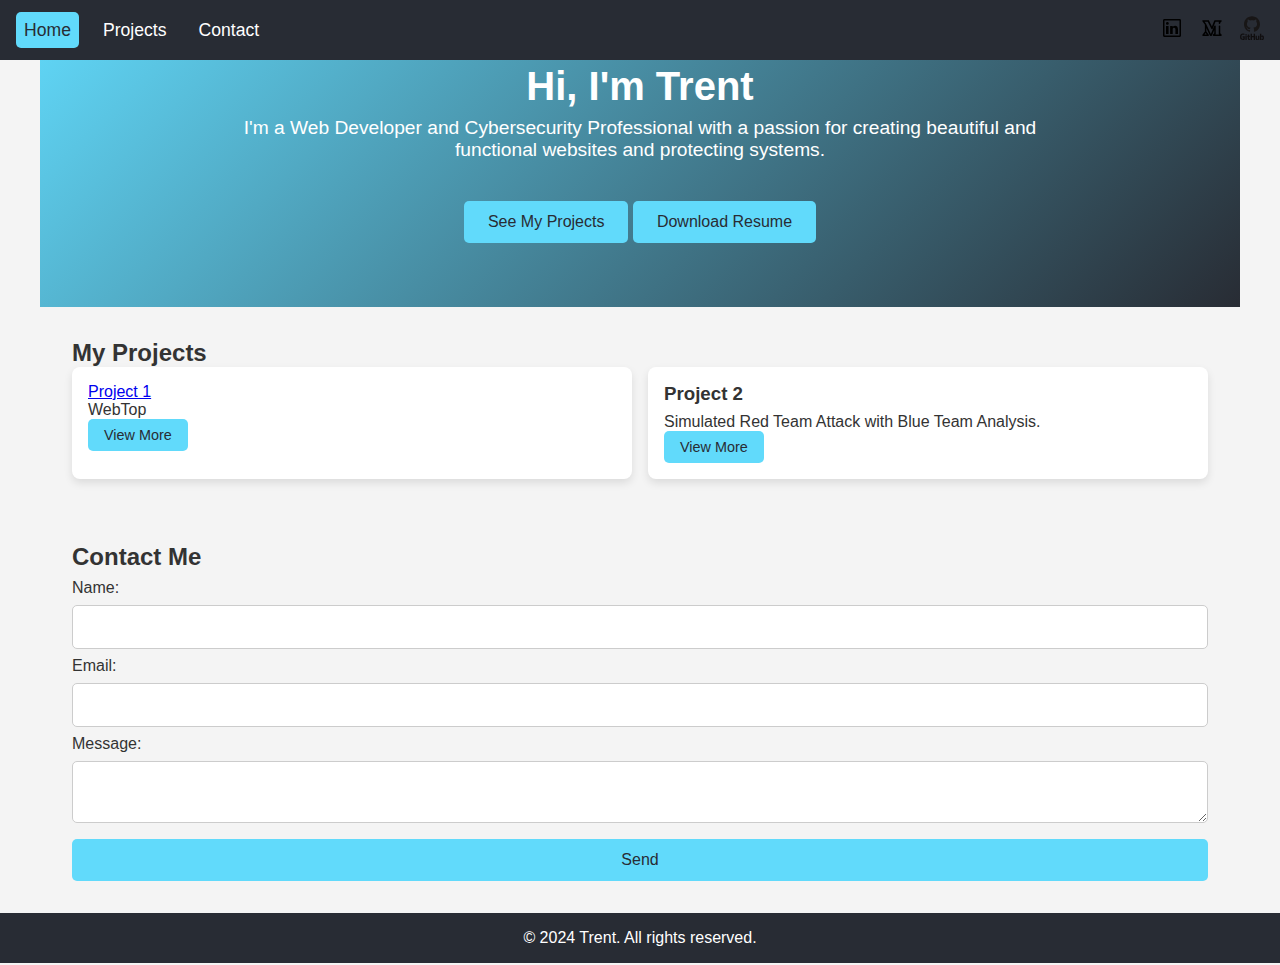
<file: index.html>
<!DOCTYPE html>
<html lang="en">
<head>
    <meta charset="UTF-8">
    <meta name="viewport" content="width=device-width, initial-scale=1.0">
    <title>Portfolio</title>
    <link rel="stylesheet" href="styles.css">
    <link rel="icon" href="favicon.ico">
</head>
<body>
    <header>
        <nav>
            <ul>
                <li><a href="#home" class="active">Home</a></li>
                <li><a href="#projects">Projects</a></li>
                <li><a href="#contact">Contact</a></li>
            </ul>
            <div class="social-icons">
                <a href="https://www.linkedin.com/in/trenton-williams-74a381254" target="_blank" class="social-icon"><img src="icons/linkedin.svg" alt="LinkedIn"></a>
                <a href="https://medium.com/@wtrentond" target="_blank" class="social-icon"><img src="icons/medium.svg" alt="Medium"></a>
                <a href="https://github.com/tw181802" target="_blank" class="social-icon"><img src="icons/github.svg" alt="GitHub"></a>
            </div>
        </nav>
    </header>

    <section id="home" class="hero">
        <div class="hero-content">
            <h1>Hi, I'm Trent</h1>
            <p>I'm a Web Developer and Cybersecurity Professional with a passion for creating beautiful and functional websites and protecting systems.</p>
            <button id="scrollToProjects">See My Projects</button>
            <a href="resume.pdf" class="resume-download" download>Download Resume</a>
        </div>
    </section>

    <section id="projects">
        <h2>My Projects</h2>
        <div class="project-container">
            <div class="project-card">
                <a href= "/webtop"
                <h3>Project 1</h3></a>
                <p>WebTop</p>
                <button class="project-btn">View More</button>
            </div>
            <div class="project-card">
                <h3>Project 2</h3>
                <p>Simulated Red Team Attack with Blue Team Analysis.</p>
                <button class="project-btn">View More</button>
            </div>
            <!-- Add more projects as needed -->
        </div>
    </section>

    <section id="contact">
        <h2>Contact Me</h2>
        <form id="contact-form">
            <label for="name">Name:</label>
            <input type="text" id="name" name="name" required>

            <label for="email">Email:</label>
            <input type="email" id="email" name="email" required>

            <label for="message">Message:</label>
            <textarea id="message" name="message" required></textarea>

            <button type="submit">Send</button>
        </form>
    </section>

    <footer>
        <p>&copy; 2024 Trent. All rights reserved.</p>
    </footer>

    <script src="scripts.js"></script>
</body>
</html>
</file>
<file: styles.css>
/* Reset default margin and padding */
* {
    margin: 0;
    padding: 0;
    box-sizing: border-box;
}

body {
    font-family: 'Arial', sans-serif;
    color: #333;
    background-color: #f4f4f4;
    scroll-behavior: smooth;
}

header {
    background: #282c34;
    color: #fff;
    padding: 1rem;
    position: fixed;
    width: 100%;
    top: 0;
    z-index: 1000;
}

nav {
    display: flex;
    justify-content: space-between;
    align-items: center;
}

nav ul {
    list-style: none;
    display: flex;
    gap: 1rem;
}

nav ul li {
    margin: 0;
}

nav ul li a {
    color: #fff;
    text-decoration: none;
    font-size: 1.1rem;
    padding: 0.5rem;
    border-radius: 5px;
}

nav ul li a.active,
nav ul li a:hover {
    background-color: #61dafb;
    color: #282c34;
}

.social-icons {
    display: flex;
    gap: 1rem;
}

.social-icons .social-icon img {
    width: 24px;
    height: 24px;
    transition: transform 0.3s;
}

.social-icons .social-icon img:hover {
    transform: scale(1.2);
}

.hero {
    background: linear-gradient(135deg, #61dafb, #282c34);
    color: white;
    padding: 4rem 2rem;
    text-align: center;
    position: relative;
}

.hero-content {
    max-width: 800px;
    margin: 0 auto;
}

.hero h1 {
    font-size: 2.5rem;
    margin-bottom: 0.5rem;
}

.hero p {
    font-size: 1.2rem;
    margin-bottom: 1.5rem;
}

.hero button {
    background-color: #61dafb;
    color: #282c34;
    border: none;
    padding: 0.75rem 1.5rem;
    font-size: 1rem;
    cursor: pointer;
    border-radius: 5px;
    transition: background-color 0.3s;
}

.hero button:hover {
    background-color: #4fa3d8;
}

.resume-download {
    display: inline-block;
    background-color: #61dafb;
    color: #282c34;
    text-decoration: none;
    padding: 0.75rem 1.5rem;
    font-size: 1rem;
    border-radius: 5px;
    margin-top: 1rem;
    transition: background-color 0.3s;
}

.resume-download:hover {
    background-color: #4fa3d8;
}

section {
    padding: 2rem;
    max-width: 1200px;
    margin: 0 auto;
    position: relative;
}

.project-container {
    display: flex;
    flex-wrap: wrap;
    gap: 1rem;
}

.project-card {
    background: white;
    padding: 1rem;
    border-radius: 8px;
    box-shadow: 0 4px 8px rgba(0, 0, 0, 0.1);
    flex: 1 1 calc(50% - 1rem);
    transition: transform 0.3s;
}

.project-card:hover {
    transform: translateY(-5px);
}

.project-card h3 {
    margin-bottom: 0.5rem;
}

.project-btn {
    background-color: #61dafb;
    color: #282c34;
    border: none;
    padding: 0.5rem 1rem;
    cursor: pointer;
    border-radius: 5px;
    font-size: 0.9rem;
    transition: background-color 0.3s;
}

.project-btn:hover {
    background-color: #4fa3d8;
}

form {
    display: flex;
    flex-direction: column;
}

form label {
    margin-top: 0.5rem;
}

form input, form textarea {
    margin-top: 0.5rem;
    padding: 0.75rem;
    font-size: 1rem;
    border: 1px solid #ccc;
    border-radius: 5px;
}

form button {
    margin-top: 1rem;
    padding: 0.75rem;
    background-color: #61dafb;
    color: #282c34;
    border: none;
    border-radius: 5px;
    cursor: pointer;
    font-size: 1rem;
    transition: background-color 0.3s;
}

form button:hover {
    background-color: #4fa3d8;
}

footer {
    background: #282c34;
    color: #fff;
    text-align: center;
    padding: 1rem;
    position: relative;
}
</file>
